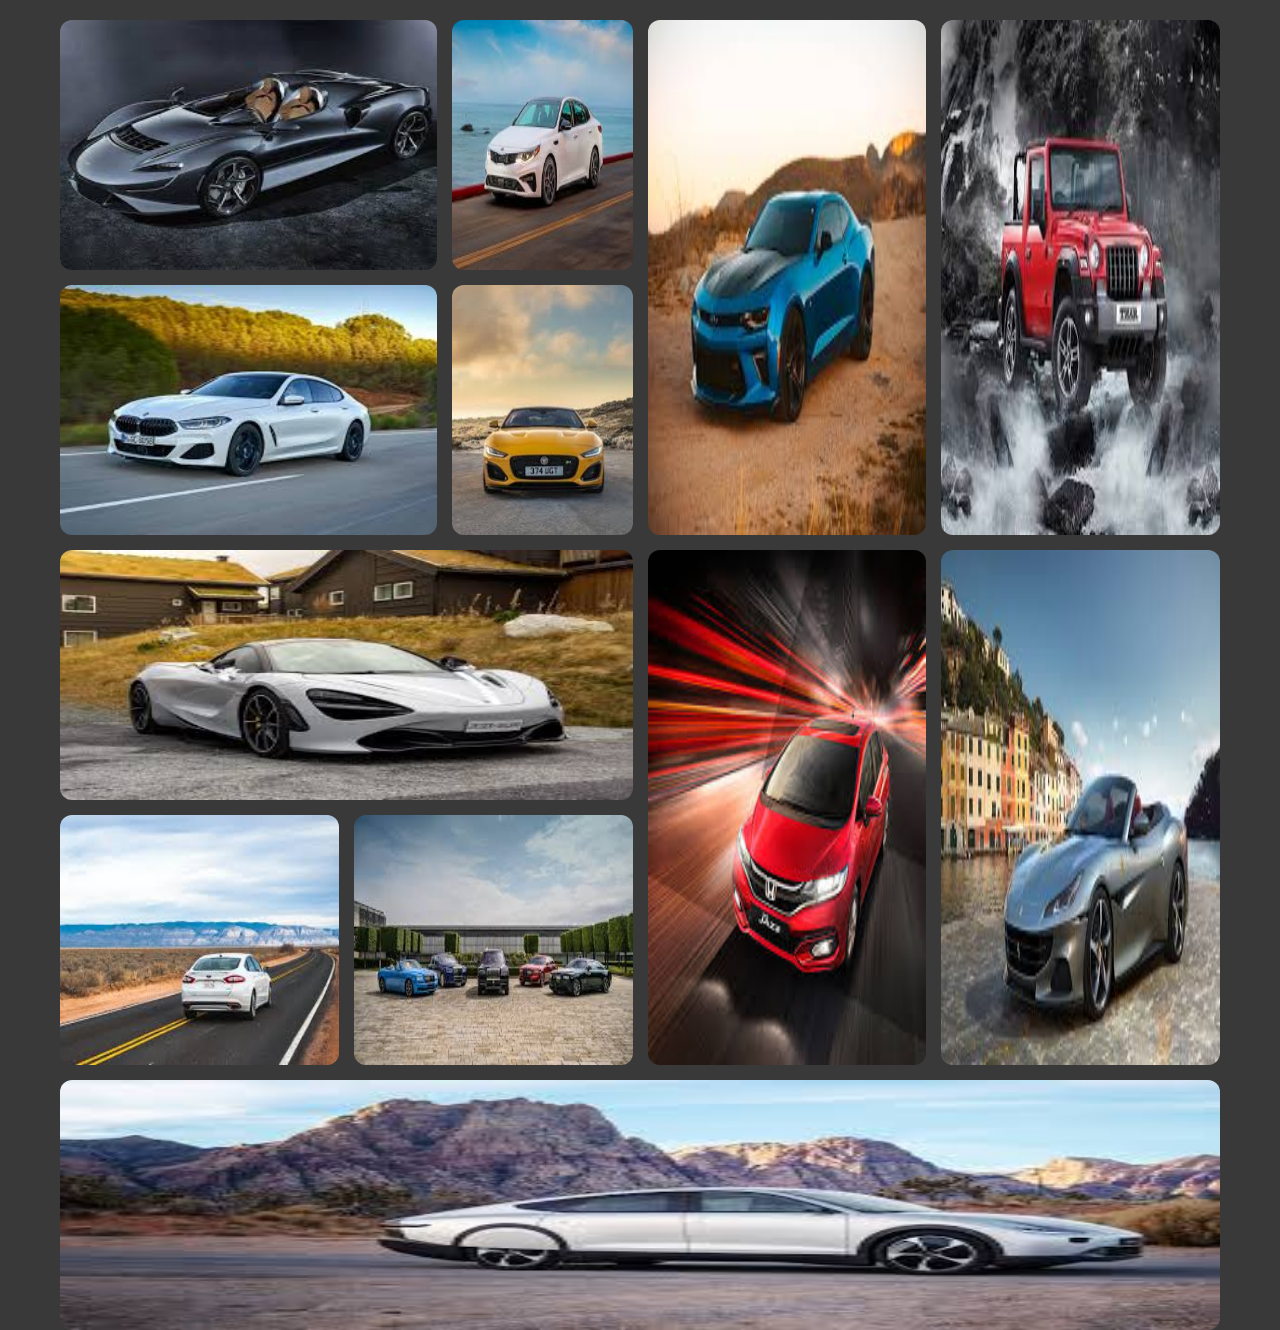
<file: index.html>
<!DOCTYPE html>
<html lang="en">

<head>
    <meta charset="UTF-8" />
    <meta name="viewport" content="width=device-width, initial-scale=1.0" />

    <!-- 2nd Attempt  -->
    <link rel="stylesheet" href="style2.css" />

    <!-- 1st Attempt  -->
    <!-- <link rel="stylesheet" href="style.css">   -->
    
    <title>Grid-PhotoGallery</title>
</head>
<body>

    <!-- <div class="grid_container"> -->

        <div class="grid_img">

            <div class="img_container img_1">
                <img class="imgg" src="./Image/car1.jpeg" alt="" />
            </div>

            <div class="img_container img_2">
                <img class="imgg" src="./Image/car2.jpeg" alt="" />
            </div>

            <div class="img_container img_3">
                <img class="imgg" src="./Image/car3.jpeg" alt="" />
            </div>

            <div class="img_container img_4">
                <img class="imgg" src="/Image/car4.jpeg" alt="" />
            </div>

            <div class="img_container img_5">
                <img class="imgg" src="/Image/car5.jpeg" alt="" />
            </div>

            <div class="img_container img_6">
                <img class="imgg" src="./Image/car6.jpeg" alt="" />
            </div>

            <div class="img_container img_7">
                <img class="imgg" src="./Image/car7.jpeg" alt="" />
            </div>

            <div class="img_container img_8">
                <img class="imgg" src="./Image/car8.jpeg" alt="" />
            </div>

             <div class="img_container img_9">
                <img class="imgg" src="./Image/car9.jpeg" alt="" />
            </div>

            <div class="img_container img_10">
                <img class="imgg" src="./Image/car10.jpeg" alt="" />
            </div>

             <div class="img_container img_11">
                <img class="imgg" src="./Image/car11.jpeg" alt="" />
            </div>

            <div class="img_container img_12">
                <img class="imgg" src="./Image/car12.jpeg" alt="" />
            </div> 
        </div>
</body>
</html>
</file>
<file: style2.css>
* {
  box-sizing: border-box;
}

body {
  margin: 0 auto;
  padding: 20px;
  max-width: 1200px;
  background-color: rgb(58, 57, 57);
}

img {
  width: 100%;
  height: 100%;
}

.img_container {
  overflow: hidden;
  border-radius: 12px;
}

.grid_img {
  display: grid;
  height: 100vh;
  grid-gap: 15px;
  grid-template-columns: repeat(12, 1fr);
  grid-auto-rows: 250px;
}

.img_1 {
  grid-column: 1 / span 4;
  grid-row: span 1;
}
.img_2 {
  grid-column: 5 / span 2;
}
.img_3 {
  grid-column: 7 / span 3;

  grid-row: 1 / span 2;
}
.img_4 {
  grid-column: 10 / span 3;

  grid-row: 1 / span 2;
}
.img_5 {
  grid-column: 1 / span 4;
}
.img_6 {
  grid-column: 5 / span 2;
}
.img_7 {
  grid-row: 3;
  grid-column: 1 / span 6;
}
.img_8 {
  grid-row: 4;
  grid-column: 1 / span 3;
}
.img_9 {
  grid-row: 4;
  grid-column: 4 / span 3;
}

.img_10 {
  grid-column: 7 / span 3;
  grid-row: 3 / span 2;
}

.img_11 {
  grid-column: 10 / span 3;
  grid-row: 3 / span 2;
}

.img_12 {
  grid-row: 5;
  grid-column: 1 / span 12;
}

@media (max-width: 1200px) {
  .grid_img {
    grid-gap: 10px;
  }
  .img_1 {
    grid-row: 1;
    grid-column: 1 / span 4;
  }
  .img_2 {
    grid-row: 1;
    grid-column: 5 / span 4;
  }
  .img_3 {
    grid-row: 1;
    grid-column: 9 / span 4;
  }

  .img_4 {
    grid-row: 2;
    grid-column: 1 / span 4;
  }
  .img_5 {
    grid-row: 2;
    grid-column: 5 / span 4;
  }
  .img_6 {
    grid-row: 2;
    grid-column: 9 / span 4;
  }
  .img_7 {
    grid-row: 3;
    grid-column: 1 / span 4;
  }
  .img_8 {
    grid-row: 3;
    grid-column: 5 / span 4;
  }
  .img_9 {
    grid-row: 3;
    grid-column: 9 / span 4;
  }
  .img_10 {
    grid-row: 4;
    grid-column: 1 / span 4;
  }
  .img_11 {
    grid-row: 4;
    grid-column: 5 / span 4;
  }
  .img_12 {
    grid-row: 4;
    grid-column: 9 / span 4;
  }
}

@media (max-width: 720px) {
  .img_1 {
    grid-row: 1;
    grid-column: 1 / span 12;
  }

  .img_2 {
    grid-row: 2;
    grid-column: 1 / span 12;
  }

  .img_3 {
    grid-row: 3;
    grid-column: 1 / span 12;
  }

  .img_4 {
    grid-row: 4;
    grid-column: 1 / span 12;
  }

  .img_5 {
    grid-row: 5;
    grid-column: 1 / span 12;
  }

  .img_6 {
    grid-row: 6;
    grid-column: 1 / span 12;
  }

  .img_7 {
    grid-row: 7;
    grid-column: 1 / span 12;
  }

  .img_8 {
    grid-row: 8;
    grid-column: 1 / span 12;
  }

  .img_9 {
    grid-row: 9;
    grid-column: 1 / span 12;
  }

  .img_10 {
    grid-row: 10;
    grid-column: 1 / span 12;
  }

  .img_11 {
    grid-row: 11;
    grid-column: 1 / span 12;
  }

  .img_12 {
    grid-row: 12;
    grid-column: 1 / span 12;
  }
}
</file>
<file: style.css>
* {
  box-sizing: border-box;
}

body {
  margin: 0 auto;
  padding: 20px;
  max-width: 1500px;
}

/* hover animations */
.img_container {
  overflow: hidden;
}
.imgg:hover {
  transform: scale(1.2);
}

.imgg {
  border-radius: 12px;
  width: 100%;
  height: 100%;
  object-fit: cover;
  overflow: hidden;
  transition: 0.5s ease-in-out;
  /* Hover */
}
.grid_img {
  display: grid;
  grid-gap: 12px;
  height: 100vh;

  grid-template-columns: repeat(auto-fill, minmax(300px, 1fr));
  grid-auto-rows: 280px;
}
.img_1 {
  grid-row: 1;
  grid-column: 1 / span 2;
}
.img_2 {
  grid-row: 2;
  grid-column: 1 / span 3;
}
.img_3 {
  grid-row: 1;
}
.img_4 {
  grid-row: 2;
}
.img_5 {
  grid-row: 1 / span 2;
  grid-column: 4 / span 2;
}
.img_6 {
  grid-row: 1 / span 2;
}
.img_7 {
  grid-row: 3;
  grid-column: 1 / span 3;
}
.img_8 {
  grid-row: 3 / span 2;
  grid-column: 4 / span 2;
}
.img_9 {
  grid-row: 3 / span 2;
}
.img_10 {
  grid-row: 4;
  grid-column: 1 / span 2;
}
.img_11 {
  grid-row: 4;
}

.img_12 {
  grid-row: 5;
  grid-column: 1 / span 6;
}

/* USING MEDIA QUERIES FOR RESPONSIVE  */

@media (max-width: 600px) {
  .grid_img {
    display: grid;
    grid-gap: 12px;
    /* height: 100vh; */

    /* grid-template-columns: repeat(auto-fill, minmax(300px, 1fr)); */
    grid-auto-rows: 280px;
  }

  .img_1 {
    grid-row: 1;
    /* grid-column: 1 / span 2; */
  }
  .img_2 {
    grid-row: 2;
    /* grid-column: 1 / span 2; */
  }
  .img_3 {
    grid-row: 3;
  }
  .img_4 {
    grid-row: 4;
  }
  .img_5 {
    grid-row: 5;
    /* grid-column:4 / span 2 ; */
  }
  .img_6 {
    grid-row: 6;
  }
  .img_7 {
    grid-row: 7;
    /* grid-column: 1 / span 3; */
  }
  .img_8 {
    grid-row: 8;
    /* grid-column: 4 / span 2; */
  }
  .img_9 {
    grid-row: 9;
  }
  .img_10 {
    grid-row: 10;
    /* grid-column: 1 / span 2 ; */
  }
  .img_11 {
    grid-row: 11;
  }

  .img_12 {
    grid-row: 12;
    /* grid-column: 1 / span 6 ; */
  }
}

/* NOTE HERE THE ANIMATIONS  */
.img_container {
  overflow: hidden;
  border-radius: 12px;
}

.imgg {
  object-fit: cover;
  /* transition: 0.5s ease-in-out; */
}
.imgg:hover {
  /* transform: scale(1.2); */
}
</file>
